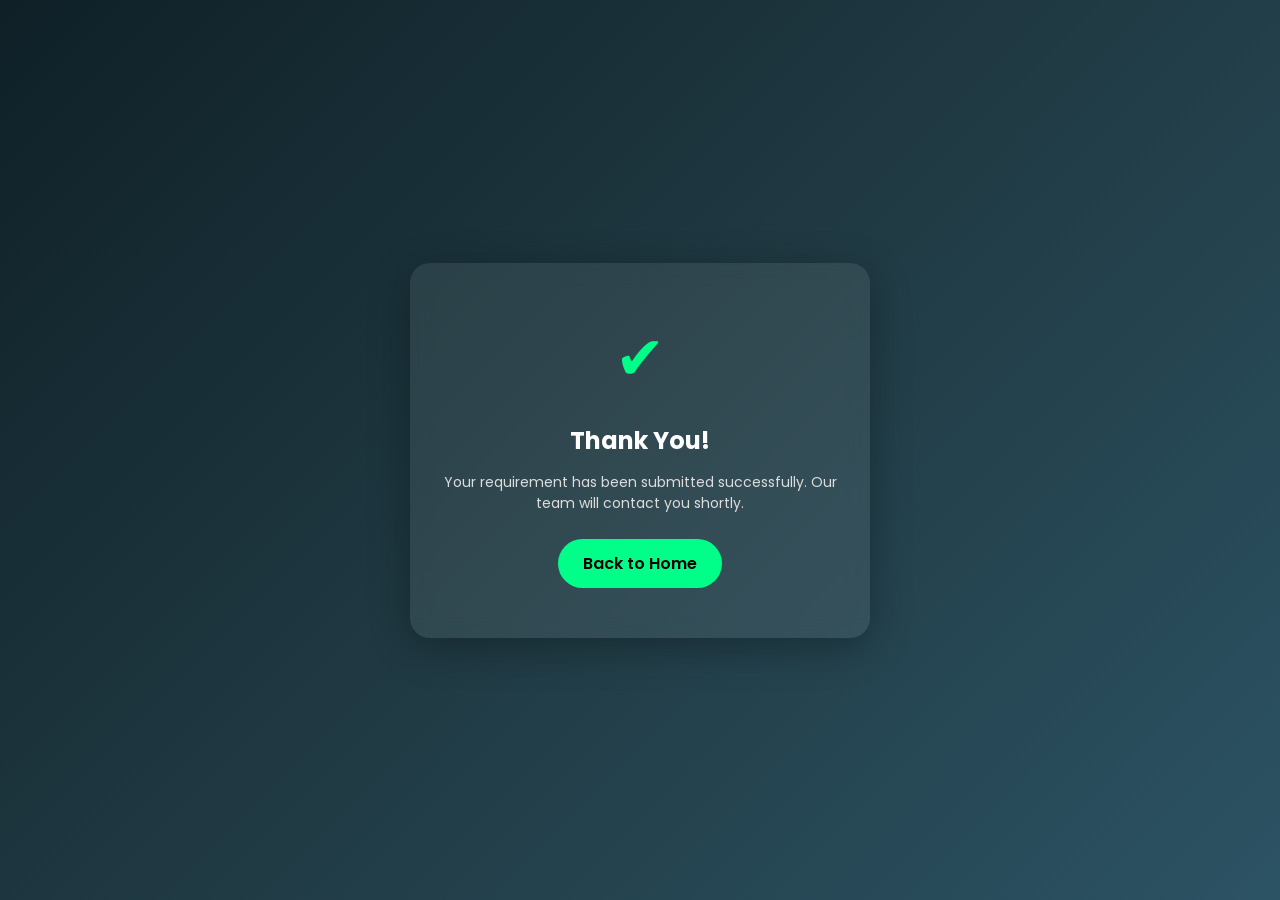
<file: thankyou.html>
<!DOCTYPE html>
<html lang="en">
<head>
<meta charset="UTF-8">
<meta name="viewport" content="width=device-width, initial-scale=1.0">
<title>Thank You</title>

<link href="https://fonts.googleapis.com/css2?family=Poppins:wght@400;600;700&display=swap" rel="stylesheet">

<style>
body{
  margin:0;
  font-family:"Poppins",sans-serif;
  background:linear-gradient(135deg,#0f2027,#203a43,#2c5364);
  height:100vh;
  display:flex;
  align-items:center;
  justify-content:center;
  color:#fff;
}

/* BOX */
.thank-box{
  background:rgba(255,255,255,0.08);
  backdrop-filter:blur(10px);
  padding:50px 30px;
  border-radius:20px;
  text-align:center;
  max-width:400px;
  box-shadow:0 10px 40px rgba(0,0,0,0.3);
  animation:fadeIn 1s ease;
}

/* ICON */
.check-icon{
  font-size:60px;
  color:#00ff88;
  margin-bottom:20px;
  animation:pop 0.6s ease;
}

/* TEXT */
.thank-box h2{
  margin-bottom:10px;
}

.thank-box p{
  font-size:14px;
  color:#ddd;
  margin-bottom:25px;
}

/* BUTTON */
.back-btn{
  display:inline-block;
  padding:12px 25px;
  background:#00ff88;
  color:#000;
  border-radius:30px;
  text-decoration:none;
  font-weight:600;
  transition:0.3s;
}

.back-btn:hover{
  background:#00cc6a;
}

/* ANIMATIONS */
@keyframes fadeIn{
  from{opacity:0; transform:translateY(30px);}
  to{opacity:1; transform:translateY(0);}
}

@keyframes pop{
  from{transform:scale(0);}
  to{transform:scale(1);}
}
</style>
</head>

<body>

<div class="thank-box">
  <div class="check-icon">✔</div>
  <h2>Thank You!</h2>
  <p>Your requirement has been submitted successfully. Our team will contact you shortly.</p>

  <a href="index.html" class="back-btn">Back to Home</a>
</div>

</body>
</html>
</file>
